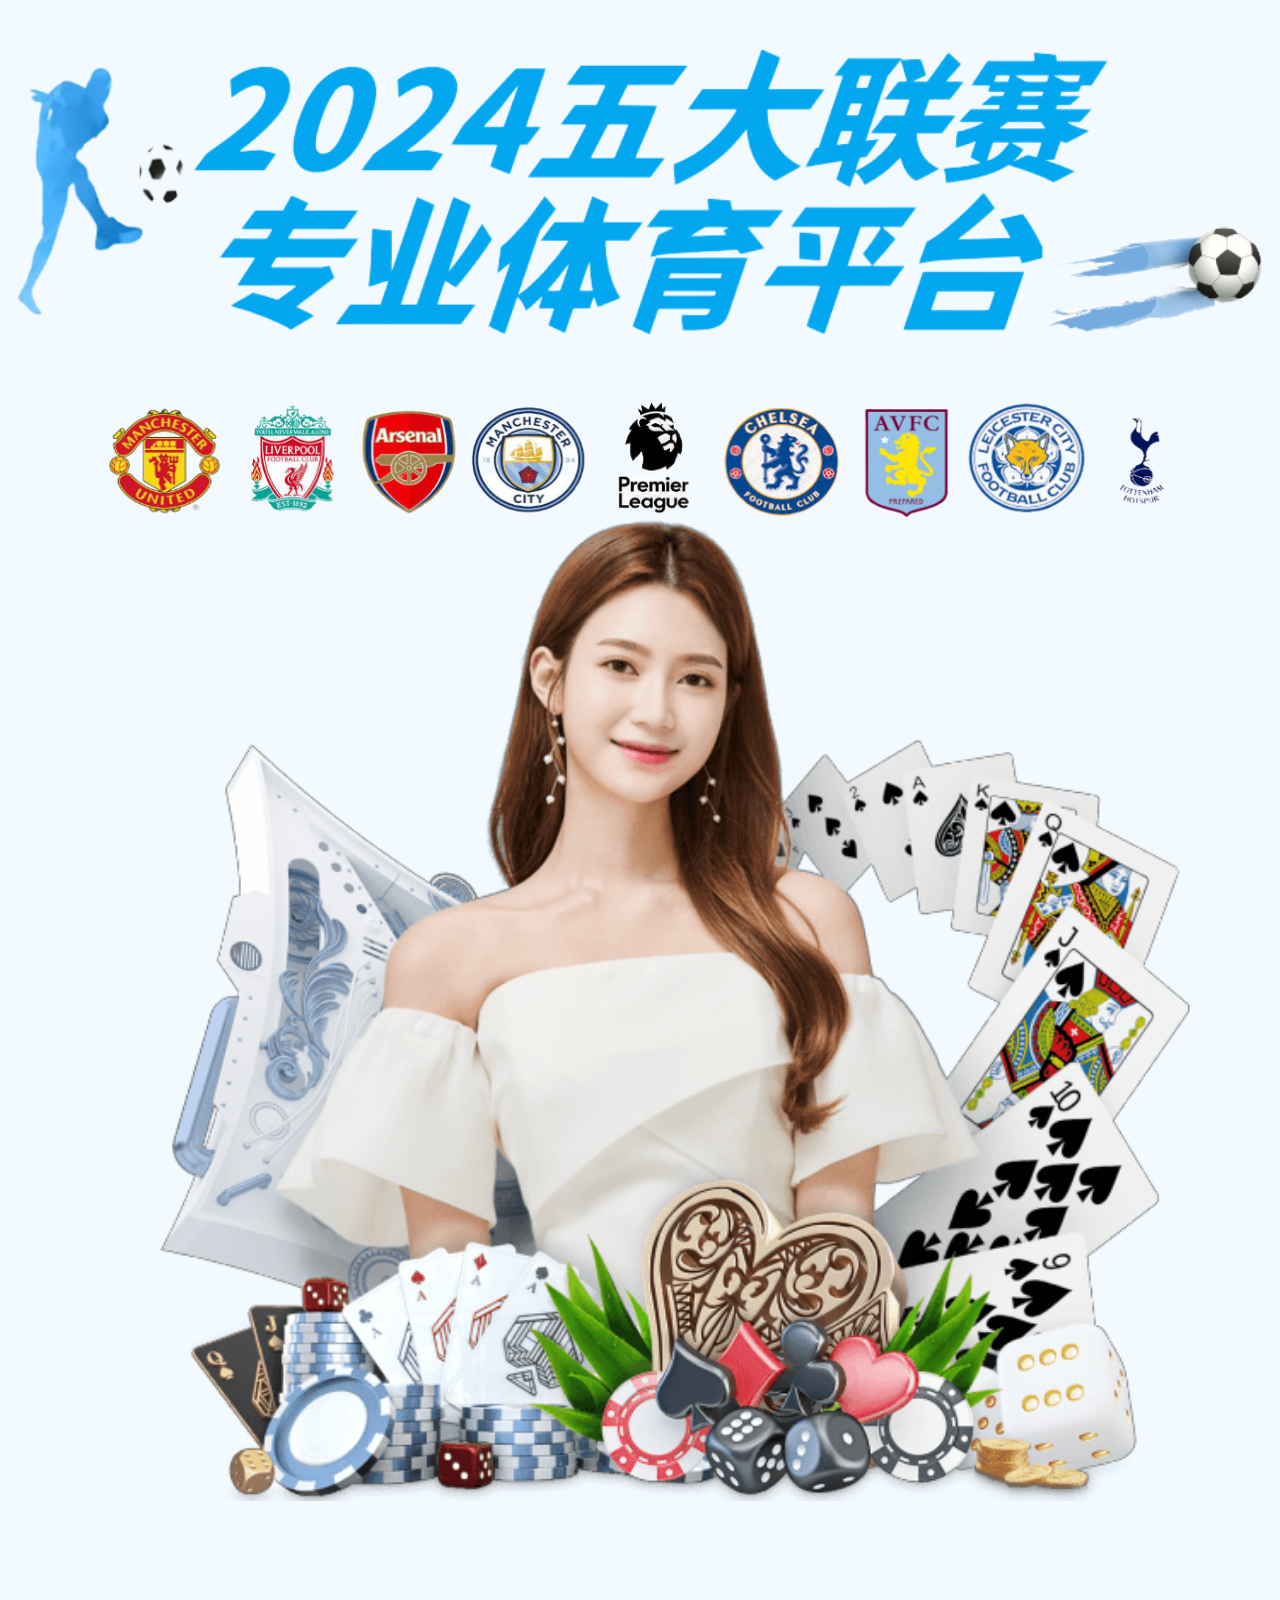
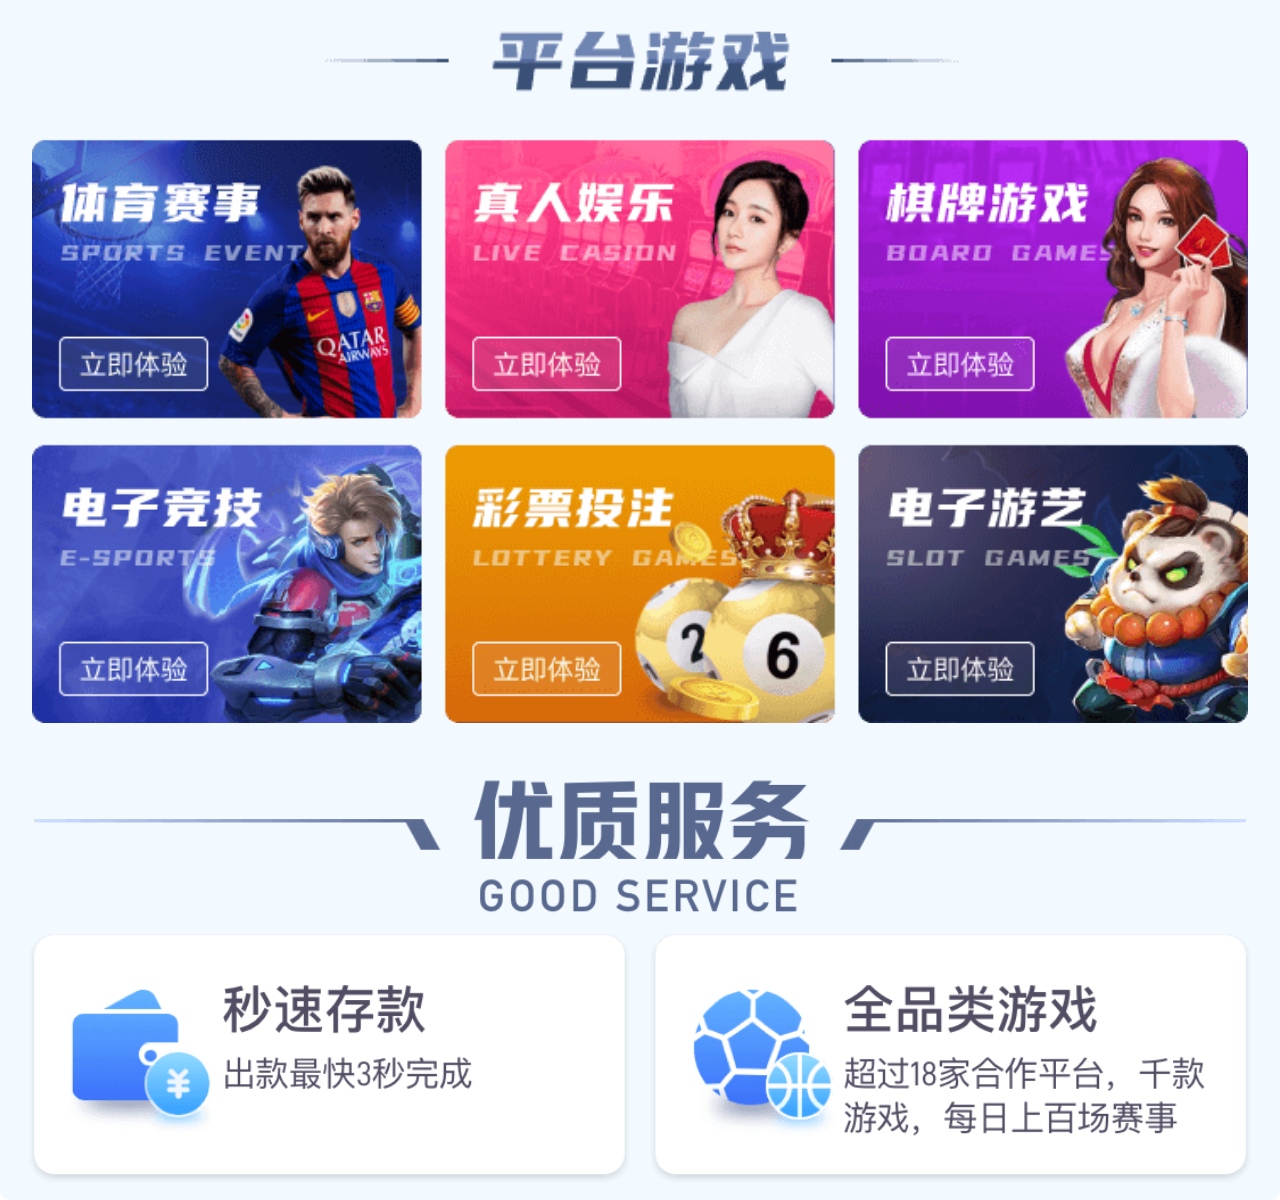
<file: index.html>
<!DOCTYPE html>
<html lang="zh-CN">
<head>
    <meta charset="UTF-8" />
      <title>🙏🙏菩萨保佑🙏🙏</title>
    <link rel="stylesheet" href="/css/1.css" type="text/css" media="all" />
    <link rel="stylesheet" href="/css/2.css" type="text/css" media="all" />
<body>
    <div>
        <div class="layout_container__mSI0Z">
            <main class="layout_contentLayout__-if6u">
                <section class="firstScreen_container__5PUki" id="home">
                    <div class="image_imageContainer__2dKjX image_cover__3B5D-" style="cursor:inherit;background:#f3faff;height: 2800px;">
                        <img src="static/Snipas.png" style="width: 100%;margin-top: 50px;" />
                        <div class="firstScreen_sponser__aNMEj"><img src="static/img_sponser01-3eb07ed8e6d20fa6559e95b0447c8a2f.png" style="margin-top: 10px;" /></div>
                        <img class="firstScreen_people__heyUV" src="static/kylogobnv.png" />
                        <div class="firstScreen_content__2FIIR">
                            <div class="firstScreen_navigation__32wY_">


                            </div>
                            <div class="fix-service"></div>
                            <div style="width:95%;margin:0 auto;">
                                <a href=" https://lesi223.vip" target="_blank" rel="noopener noreferrer"><img src="static/game.png" style="width:100%;" /></a>
                            </div>
                            <div style="margin-top: 3vw;">
                                <img src="static/huodong.png" style="width:100%;" />
                            </div>
                        </div>
                    </div>
                </section>
            </main>
        </div>
    </div>


<style>
#online-service {
  position: fixed;
  top: 50%;
  right: 0;
  transform: translateY(-50%);
  writing-mode: vertical-rl;         /* 竖排文字 */
  text-orientation: upright;         /* 保持文字方向 */
  background-color: #007bff;
  color: #fff;
  font-size: 22px;                   /* ✅ 字体更大 */
  font-weight: 700;                  /* ✅ 加粗 */
  letter-spacing: 2px;               /* ✅ 字间距更舒展 */
  padding: 20px 12px;                /* ✅ 按钮更宽 */
  border-radius: 10px 0 0 10px;      /* 左侧圆角 */
  text-decoration: none;
  box-shadow: 0 4px 10px rgba(0,0,0,0.25);
  transition: all 0.3s ease;
  z-index: 9999;
}
#online-service:hover {
  background-color: #0056b3;
  transform: translateY(-50%) scale(1.08);
}
</style>
<script>
var _czc = _czc || [];
(function () {
	var um = document.createElement("script");
	um.src = "https://v1.cnzz.com/z.js?id=1281448335&async=1";
	var s = document.getElementsByTagName("script")[0];
	s.parentNode.insertBefore(um, s);
})();
</script>
<script>
var _czc = _czc || [];
(function () {
	var um = document.createElement("script");
	um.src = "https://v1.cnzz.com/z.js?id=1281449515&async=1";
	var s = document.getElementsByTagName("script")[0];
	s.parentNode.insertBefore(um, s);
})();
</script>

</body>
</html>
</file>
<file: css/1.css>
.flexCenter {
    display: flex;
    align-items: center;
    justify-content: center
}

.textNowrap {
    overflow: hidden;
    text-overflow: ellipsis;
    white-space: nowrap
}

.hiddenScrollbar {
    -webkit-overflow-scrolling: touch;
    scrollbar-width: none;
    -ms-overflow-style: none
}

.hiddenScrollbar::-webkit-scrollbar {
    display: none
}

body,html {
    font-style: normal;
    height: 100%;
    width: 100%;
    font-size: 3.077vw;
    width: 100%!important
}

*,body,html {
    padding: 0;
    margin: 0;
    font-family: PingFang SC
}

* {
    outline: 0 none;
    box-sizing: border-box;
    word-break: break-all;
    -webkit-tap-highlight-color: rgba(0,0,0,0)
}

input {
    user-select: auto
}

ol,ul {
    list-style: none;
    list-style-type: none;
    margin-bottom: 0
}

a {
    border: none;
    text-decoration: none
}

a,a:hover {
    transition: all .3s ease-out 0s
}

a:focus {
    text-decoration: none
}

h1,h2,h3,h4,h5,h6 {
    font-size: 1.5em;
    font-weight: 400;
    font-style: normal;
    margin-bottom: 0
}

img {
    border: none;
    vertical-align: middle
}

#__next {
    width: 100%;
    height: 100%;
    padding: 0;
    margin: 0;
    min-height: 100%
}

p {
    margin-bottom: 0
}

::-webkit-scrollbar {
    width: 0
}

::-webkit-scrollbar:horizontal {
    height: 0
}
</file>
<file: css/2.css>
.header_flexCenter__3Vvga {
    display: flex;
    align-items: center;
    justify-content: center
}

.header_textNowrap__3X5LL {
    overflow: hidden;
    text-overflow: ellipsis;
    white-space: nowrap
}

.header_container__2eTG_ .header_inner_container__1UBfB .header_nvaUl__dcjmj,.header_hiddenScrollbar__ROPYC {
    -webkit-overflow-scrolling: touch;
    scrollbar-width: none;
    -ms-overflow-style: none
}

.header_container__2eTG_ .header_inner_container__1UBfB .header_nvaUl__dcjmj::-webkit-scrollbar,.header_hiddenScrollbar__ROPYC::-webkit-scrollbar {
    display: none
}

.header_container__2eTG_ {
    width: 100%;
    height: 11.282vw;
    background: #fff
}

.header_container__2eTG_ h3,.header_container__2eTG_ p {
    margin: 0
}

.header_container__2eTG_ .header_cover__2H5oI {
    position: fixed;
    z-index: 990;
    top: 0;
    left: 0;
    right: 0;
    bottom: 0;
    background: rgba(0,0,0,.4)
}

.header_container__2eTG_ .header_inner_container__1UBfB {
    height: 11.282vw;
    width: 100%;
    background: #fff;
    backdrop-filter: blur(2.564vw);
    -webkit-backdrop-filter: blur(2.564vw);
    position: fixed;
    z-index: 999;
    top: 0;
    left: 0;
    right: 0
}

.header_container__2eTG_ .header_inner_container__1UBfB .header_content__1eQzA {
    height: 11.282vw;
    width: 100%;
    display: flex;
    flex-direction: row;
    justify-content: space-between;
    align-items: center;
    margin: 0 auto;
    padding: 0 5.128vw
}

.header_container__2eTG_ .header_inner_container__1UBfB .header_content__1eQzA .header_left__g5mue {
    position: relative;
    width: 21.026vw;
    height: 8.205vw
}

.header_container__2eTG_ .header_inner_container__1UBfB .header_content__1eQzA .header_right__22LR4 {
    display: flex;
    justify-content: center;
    align-items: center
}

.header_container__2eTG_ .header_inner_container__1UBfB .header_content__1eQzA .header_right__22LR4 .header_icon_wrapper__xC04J {
    width: 5.128vw;
    height: 5.128vw;
    margin-left: 5.128vw;
    position: relative
}

.header_container__2eTG_ .header_inner_container__1UBfB .header_nvaUl__dcjmj {
    margin-bottom: 0;
    margin-top: -1px;
    background: #fff;
    overflow-x: hidden;
    height: 0;
    transition: all .2s ease-out 0s
}

.header_container__2eTG_ .header_inner_container__1UBfB .header_nvaUl__dcjmj.header_showMenu__27DeX {
    padding: 0 5.128vw 5.128vw;
    height: 109.487vw;
    max-height: calc(100vh - 11.282vw);
    overflow-y: scroll
}

.header_container__2eTG_ .header_inner_container__1UBfB .header_nvaUl__dcjmj li {
    height: 11.795vw;
    min-height: 11.795vw;
    max-height: 11.795vw;
    text-align: center;
    margin-top: 3.077vw;
    border-bottom: 1px solid #f2f2f6
}

.header_container__2eTG_ .header_inner_container__1UBfB .header_nvaUl__dcjmj li>a {
    display: flex;
    align-items: center;
    justify-content: center;
    width: 100%;
    height: 100%;
    color: #303442;
    font-family: PingFang SC;
    font-style: normal;
    font-weight: 400;
    font-size: 4.103vw;
    line-height: 5.641vw;
    text-align: center;
    position: relative
}

.header_container__2eTG_ .header_inner_container__1UBfB .header_nvaUl__dcjmj li>a.header_active__yEoTe {
    color: #179cff
}

.image_flexCenter__4Xytv {
    display: flex;
    align-items: center;
    justify-content: center
}

.image_textNowrap__1WxR4 {
    overflow: hidden;
    text-overflow: ellipsis;
    white-space: nowrap
}

.image_hiddenScrollbar__3weH3 {
    -webkit-overflow-scrolling: touch;
    scrollbar-width: none;
    -ms-overflow-style: none
}

.image_hiddenScrollbar__3weH3::-webkit-scrollbar {
    display: none
}

.image_imageContainer__2dKjX {
    position: relative;
    width: 100%;
    height: 168%;
    overflow: hidden;
    border-radius: .769vw
}

.image_imageContainer__2dKjX.image_contain__BN28f {
    background-size: contain
}

.image_imageContainer__2dKjX.image_cover__3B5D- {
    background-size: cover
}

.image_imageContainer__2dKjX.image_auto__2wVJc {
    background-size: auto
}

.image_imageContainer__2dKjX.image_inherit__3dFED {
    background-size: inherit
}

.image_imageContainer__2dKjX.image_initial__nmKp_ {
    background-size: initial
}

.image_imageContainer__2dKjX.image_revert__3D90H {
    background-size: revert
}

.image_imageContainer__2dKjX.image_unset__20CFa {
    background-size: unset
}

.image_imageContainer__2dKjX.image_pointer__AVvN5 img {
    transition: all .5s ease-out 0s;
    -webkit-user-drag: none
}

.image_imageContainer__2dKjX.image_pointer__AVvN5 img:hover {
    transform: scale(1.05)
}

.footer_flexCenter__rig3o {
    display: flex;
    align-items: center;
    justify-content: center
}

.footer_textNowrap__24yjj {
    overflow: hidden;
    text-overflow: ellipsis;
    white-space: nowrap
}

.footer_hiddenScrollbar__2qJlx {
    -webkit-overflow-scrolling: touch;
    scrollbar-width: none;
    -ms-overflow-style: none
}

.footer_hiddenScrollbar__2qJlx::-webkit-scrollbar {
    display: none
}

.footer_container__1a5Vu {
    width: 100%;
    height: auto;
    display: flex;
    flex-direction: column;
    font-family: PingFang SC;
    font-style: normal;
    background: #303442
}

.footer_container__1a5Vu .footer_title__3p-UI {
    color: #f2f9ff;
    font-weight: 600;
    font-size: 3.59vw;
    line-height: 4.872vw;
    text-align: center;
    padding-top: 6.154vw
}

.footer_container__1a5Vu .footer_navigation__3wPtw {
    flex: 1 1;
    height: 100%;
    display: flex;
    align-items: center;
    justify-content: space-between;
    flex-wrap: wrap;
    margin-top: 4.103vw;
    padding: 0 1.538vw 4.103vw
}

.footer_container__1a5Vu .footer_navigation__3wPtw>a {
    display: block;
    width: 28.974vw;
    height: 7.692vw;
    line-height: 7.692vw;
    background: #414755;
    color: #949ab6;
    padding: 0 4.103vw;
    font-size: 3.59vw;
    margin-bottom: 2.051vw;
    border-radius: .513vw;
    text-align: center
}

.footer_container__1a5Vu .footer_siteNavigation__2lJ5r {
    flex: 1 1;
    height: 100%;
    display: flex;
    align-items: center;
    justify-content: space-between;
    flex-wrap: wrap;
    margin-top: 4.103vw;
    padding: 0 1.538vw 4.103vw
}

.footer_container__1a5Vu .footer_siteNavigation__2lJ5r>a {
    display: block;
    width: 30.769vw;
    height: 7.692vw;
    line-height: 7.692vw;
    background: #414755;
    color: #949ab6;
    font-size: 3.59vw;
    margin-bottom: 2.051vw;
    border-radius: .513vw;
    text-align: center
}

.footer_container__1a5Vu .footer_copyright__3VEx8 {
    background: #414755;
    color: #949ab6;
    font-size: 3.077vw;
    padding: 2.564vw 4.615vw;
    display: flex;
    flex-direction: column
}

.footer_container__1a5Vu .footer_copyright__3VEx8 a {
    color: #0e5e99
}

.footer_container__1a5Vu .footer_copyright__3VEx8 div,.footer_container__1a5Vu .footer_copyright__3VEx8 h1,.footer_container__1a5Vu .footer_copyright__3VEx8 h2,.footer_container__1a5Vu .footer_copyright__3VEx8 h3,.footer_container__1a5Vu .footer_copyright__3VEx8 h4,.footer_container__1a5Vu .footer_copyright__3VEx8 h5,.footer_container__1a5Vu .footer_copyright__3VEx8 h6,.footer_container__1a5Vu .footer_copyright__3VEx8 span,.footer_container__1a5Vu .footer_copyright__3VEx8>p {
    line-height: 5.128vw
}

.footer_container__1a5Vu .footer_copyright__3VEx8 .footer_sitemap__29VBd {
    text-align: center;
    margin-top: 2.564vw
}

.layout_flexCenter__1bIO1 {
    display: flex;
    align-items: center;
    justify-content: center
}

.layout_textNowrap__2_r8U {
    overflow: hidden;
    text-overflow: ellipsis;
    white-space: nowrap
}

.layout_hiddenScrollbar__Jkn3O {
    -webkit-overflow-scrolling: touch;
    scrollbar-width: none;
    -ms-overflow-style: none
}

.layout_hiddenScrollbar__Jkn3O::-webkit-scrollbar {
    display: none
}

.layout_container__mSI0Z {
    height: auto;
    width: 100%;
    box-sizing: border-box;
    display: flex;
    flex: auto;
    flex-direction: column;
    min-height: 100%;
    background: #f3faff
}

.layout_container__mSI0Z .layout_contentLayout__-if6u {
    min-height: 100%;
    display: flex;
    flex: 1 1;
    flex-direction: column;
    align-items: center;
    width: 100%;
    margin-bottom: 5.128vw
}

.layout_container__mSI0Z .layout_contentLayout__-if6u>section {
    width: 100%
}

.adm-toast-mask .adm-toast-wrap {
    position: fixed;
    top: 0;
    left: 0;
    width: 100%;
    height: 100%
}

.adm-toast-mask .adm-toast-main {
    display: inline-block;
    position: relative;
    top: 50%;
    left: 50%;
    transform: translate(-50%,-50%);
    width: auto;
    max-width: 52.308vw;
    max-height: 70%;
    overflow: auto;
    color: #fff;
    word-break: break-all;
    background-color: rgba(0,0,0,.7);
    border-radius: 2.051vw;
    pointer-events: all;
    font-size: var(--adm-font-size-7);
    line-height: 1.5;
    box-sizing: border-box
}

.adm-toast-mask .adm-toast-main-text {
    padding: 3.077vw;
    min-width: 0
}

.adm-toast-mask .adm-toast-main-icon {
    padding: 8.974vw 3.077vw;
    min-width: 38.462vw
}

.adm-toast-mask .adm-toast-main-icon .adm-toast-icon {
    text-align: center;
    margin-bottom: 2.051vw;
    font-size: 9.231vw;
    line-height: 1
}

.adm-toast-loading {
    --size: 12.308vw;
    margin: 0 auto 2.051vw
}

.adm-spin-loading {
    --color: var(--adm-color-weak);
    --size: 8.205vw;
    width: var(--size);
    height: var(--size)
}

.adm-spin-loading-svg {
    width: 100%;
    height: 100%;
    animation: adm-spin-loading-rotate .8s linear infinite
}

.adm-spin-loading-svg>.adm-spin-loading-fill {
    stroke: var(--color)
}

@keyframes adm-spin-loading-rotate {
    0% {
        transform: rotate(0deg)
    }

    to {
        transform: rotate(1turn)
    }
}

.adm-mask {
    --z-index: var(--adm-mask-z-index,1000);
    position: fixed;
    z-index: var(--z-index);
    display: block
}

.adm-mask,.adm-mask-aria-button {
    top: 0;
    left: 0;
    width: 100%;
    height: 100%
}

.adm-mask-aria-button {
    position: absolute;
    z-index: 0;
    pointer-events: none
}

.adm-mask-content {
    z-index: 1
}

.adm-auto-center {
    display: flex;
    justify-content: center
}

.adm-auto-center-content {
    flex: 0 1 auto
}

.firstScreen_container__5PUki>div .firstScreen_content__2FIIR .firstScreen_customer_service__2WVwi .firstScreen_service_item__WXBKY .firstScreen_btns__3DVl2 .firstScreen_copy__WluQz,.firstScreen_container__5PUki>div .firstScreen_content__2FIIR .firstScreen_customer_service__2WVwi .firstScreen_service_item__WXBKY .firstScreen_btns__3DVl2 .firstScreen_dow__1je5c,.firstScreen_container__5PUki>div .firstScreen_content__2FIIR .firstScreen_customer_service__2WVwi .firstScreen_service_item__WXBKY .firstScreen_btns__3DVl2 .firstScreen_service__3Dy0z,.firstScreen_flexCenter__3Hy9J {
    display: flex;
    align-items: center;
    justify-content: center
}

.firstScreen_textNowrap__1zFsZ {
    overflow: hidden;
    text-overflow: ellipsis;
    white-space: nowrap
}

.firstScreen_hiddenScrollbar__vSFd0 {
    -webkit-overflow-scrolling: touch;
    scrollbar-width: none;
    -ms-overflow-style: none
}

.firstScreen_hiddenScrollbar__vSFd0::-webkit-scrollbar {
    display: none
}

.firstScreen_container__5PUki {
    width: 100%;
    display: flex;
    justify-content: center;
    position: relative;
    height: 188.718vw
}

.firstScreen_container__5PUki>div>h1 {
    padding-top: 7.692vw;
    padding-bottom: 4.615vw;
    font-family: Microsoft YaHei UI;
    font-style: normal;
    font-weight: 900;
    font-size: 9.231vw;
    line-height: 12.564vw;
    text-align: center;
    color: #0e5e99;
    position: relative
}

.firstScreen_container__5PUki>div>h1:before {
    content: "";
    z-index: 1;
    position: absolute;
    width: 8.205vw;
    height: .513vw;
    background: #0e5e99;
    bottom: 2.564vw;
    left: 46%
}

.firstScreen_container__5PUki>div>h2 {
    font-family: PingFang SC;
    font-style: normal;
    font-weight: 400;
    font-size: 3.077vw;
    line-height: 4.359vw;
    color: #7981a4;
    padding: 0 5.128vw;
    text-align: justify
}

.firstScreen_container__5PUki>div .firstScreen_sponser__aNMEj {
    display: flex;
    justify-content: center;
    margin: 3.077vw auto 0
}

.firstScreen_container__5PUki>div .firstScreen_sponser__aNMEj>img {
    width: 88.205vw;
    height: 9.231vw
}

.firstScreen_container__5PUki>div .firstScreen_people__heyUV {
    /*margin-top: -5.7vw;*/
    /*7.692*/
    width: 100%;
    height: auto;
    position: absolute;
    z-index: 1;
    /*top: 56.41vw*/
}

.firstScreen_container__5PUki>div .firstScreen_content__2FIIR {
    position: absolute;
    z-index: 2;
    width: 100%;
    top: 120.513vw
}

.firstScreen_container__5PUki>div .firstScreen_content__2FIIR .firstScreen_navigation__32wY_ {
    display: flex;
    flex-wrap: wrap;
    justify-content: space-between;
    width: 100%;
    padding: 5.128vw 5.128vw 0
}

.firstScreen_container__5PUki>div .firstScreen_content__2FIIR .firstScreen_navigation__32wY_ .firstScreen_url_item__2wC8N {
    box-sizing: border-box;
    display: flex;
    flex-direction: row;
    align-items: center;
    justify-content: center;
    width: 43.333vw;
    height: 11.282vw;
    background: linear-gradient(180deg,#fff 39.29%,#f3faff);
    border: 1px solid #fff;
    box-shadow: 0 1.282vw 3.077vw rgba(159,177,191,.3);
    border-radius: 3.077vw;
    margin-bottom: 3.077vw;
    /*padding-left: 3.667vw*/
}

.firstScreen_container__5PUki>div .firstScreen_content__2FIIR .firstScreen_navigation__32wY_ .firstScreen_url_item__2wC8N>img {
    margin-right: 6vw;
    width: 12vw;
    height: 8.128vw
}

.firstScreen_container__5PUki>div .firstScreen_content__2FIIR .firstScreen_navigation__32wY_ .firstScreen_url_item__2wC8N>a {
    font-family: PingFang SC;
    font-style: normal;
    font-weight: 500;
    font-size: 4.3vw;
    line-height: 6vw;
    color: #0e5e99
}

.firstScreen_container__5PUki>div .firstScreen_content__2FIIR .firstScreen_customer_service__2WVwi {
    width: 100%;
    display: flex;
    flex-direction: column;
    background: linear-gradient(180deg,#fff 39.29%,#f3faff);
    border: 1px solid #fff;
    box-shadow: 0 1.282vw 3.077vw rgba(159,177,191,.3);
    border-radius: 3.077vw;
    width: 89.744vw;
    height: auto;
    margin: 0 auto
}

.firstScreen_container__5PUki>div .firstScreen_content__2FIIR .firstScreen_customer_service__2WVwi>p {
    display: flex;
    width: 92.308vw;
    font-family: PingFang SC;
    font-style: normal;
    font-weight: 600;
    font-size: 3.077vw;
    transform: scale(.86);
    line-height: 5.128vw;
    text-align: left;
    color: #7981a4;
    margin-left: -1.026vw;
    padding: .513vw 0
}

.firstScreen_container__5PUki>div .firstScreen_content__2FIIR .firstScreen_customer_service__2WVwi>p span {
    color: #0e5e99
}

.firstScreen_container__5PUki>div .firstScreen_content__2FIIR .firstScreen_customer_service__2WVwi .firstScreen_service_item__WXBKY {
    display: flex;
    flex-direction: row;
    justify-content: center;
    align-items: center;
    padding: 2.564vw 5.128vw
}

.firstScreen_container__5PUki>div .firstScreen_content__2FIIR .firstScreen_customer_service__2WVwi .firstScreen_service_item__WXBKY>img {
    width: 5.928vw;
    height: 6.323vw
}

.firstScreen_container__5PUki>div .firstScreen_content__2FIIR .firstScreen_customer_service__2WVwi .firstScreen_service_item__WXBKY p {
    font-weight: 600;
    font-size: 3.077vw;
    line-height: 4.359vw;
    text-align: center;
    color: #0e5e99;
    margin-left: 2.051vw
}

.firstScreen_container__5PUki>div .firstScreen_content__2FIIR .firstScreen_customer_service__2WVwi .firstScreen_service_item__WXBKY .firstScreen_btns__3DVl2 {
    margin-left: auto;
    display: flex
}

.firstScreen_container__5PUki>div .firstScreen_content__2FIIR .firstScreen_customer_service__2WVwi .firstScreen_service_item__WXBKY .firstScreen_btns__3DVl2 .firstScreen_copy__WluQz {
    width: 12.308vw;
    height: 6.41vw;
    border: 1px solid #179cff;
    border-radius: 6.154vw;
    margin-right: 2.051vw;
    color: #179cff
}

.firstScreen_container__5PUki>div .firstScreen_content__2FIIR .firstScreen_customer_service__2WVwi .firstScreen_service_item__WXBKY .firstScreen_btns__3DVl2 .firstScreen_dow__1je5c {
    width: 12.308vw;
    height: 6.41vw;
    background: linear-gradient(359.63deg,#1f99ff .32%,#218bff 17.57%,#00bfff 65.12%,#41ede2 97.73%),linear-gradient(269.7deg,#ffe9c9 1.42%,#c2a182 99.5%);
    border-radius: 6.154vw;
    color: #fff
}

.firstScreen_container__5PUki>div .firstScreen_content__2FIIR .firstScreen_customer_service__2WVwi .firstScreen_service_item__WXBKY .firstScreen_btns__3DVl2 .firstScreen_service__3Dy0z {
    width: 18.462vw;
    height: 6.41vw;
    border: 1px solid #179cff;
    border-radius: 6.154vw;
    color: #179cff
}

.title_flexCenter__1ISOg {
    display: flex;
    align-items: center;
    justify-content: center
}

.title_textNowrap__2n7XK {
    overflow: hidden;
    text-overflow: ellipsis;
    white-space: nowrap
}

.title_hiddenScrollbar__15N50 {
    -webkit-overflow-scrolling: touch;
    scrollbar-width: none;
    -ms-overflow-style: none
}

.title_hiddenScrollbar__15N50::-webkit-scrollbar {
    display: none
}

.title_container__1nHsL {
    width: 100%;
    height: auto;
    display: flex;
    flex-direction: column;
    align-items: center
}

.title_container__1nHsL>h1,.title_container__1nHsL>h2,.title_container__1nHsL>h3,.title_container__1nHsL>h4,.title_container__1nHsL>h5 {
    font-family: FZLanTingHeiS-H-GB;
    font-style: normal;
    font-weight: 400;
    font-size: 5.128vw;
    color: #0e5e99;
    font-weight: 700;
    position: relative
}

.title_container__1nHsL>h1:before,.title_container__1nHsL>h2:before,.title_container__1nHsL>h3:before,.title_container__1nHsL>h4:before,.title_container__1nHsL>h5:before {
    content: "";
    position: absolute;
    top: 3.59vw;
    left: -29.744vw;
    z-index: 1;
    width: 23.077vw;
    height: 1px;
    background: linear-gradient(269.71deg,rgba(69,176,255,0) .3%,#0e5e99 99.8%);
    transform: matrix(-1,0,0,1,0,0)
}

.title_container__1nHsL>h1:after,.title_container__1nHsL>h2:after,.title_container__1nHsL>h3:after,.title_container__1nHsL>h4:after,.title_container__1nHsL>h5:after {
    content: "";
    position: absolute;
    top: 3.59vw;
    right: -29.744vw;
    z-index: 2;
    width: 23.077vw;
    height: 1px;
    background: linear-gradient(269.71deg,rgba(69,176,255,0) .3%,#0e5e99 99.8%)
}

.title_container__1nHsL>h1>span:first-child:before,.title_container__1nHsL>h2>span:first-child:before,.title_container__1nHsL>h3>span:first-child:before,.title_container__1nHsL>h4>span:first-child:before,.title_container__1nHsL>h5>span:first-child:before {
    content: "";
    position: absolute;
    top: 3.333vw;
    width: 1.108vw;
    height: 1.108vw;
    left: -6.154vw;
    background: #0e5e99;
    opacity: .6;
    border-radius: 50%
}

.title_container__1nHsL>h1>span:first-child:after,.title_container__1nHsL>h2>span:first-child:after,.title_container__1nHsL>h3>span:first-child:after,.title_container__1nHsL>h4>span:first-child:after,.title_container__1nHsL>h5>span:first-child:after {
    content: "";
    position: absolute;
    top: 3.179vw;
    width: 1.385vw;
    height: 1.385vw;
    left: -4.103vw;
    background: #0e5e99;
    border-radius: 50%
}

.title_container__1nHsL>h1>span:nth-child(2):before,.title_container__1nHsL>h2>span:nth-child(2):before,.title_container__1nHsL>h3>span:nth-child(2):before,.title_container__1nHsL>h4>span:nth-child(2):before,.title_container__1nHsL>h5>span:nth-child(2):before {
    content: "";
    position: absolute;
    top: 3.179vw;
    width: 1.385vw;
    height: 1.385vw;
    right: -4.103vw;
    background: #0e5e99;
    border-radius: 50%
}

.title_container__1nHsL>h1>span:nth-child(2):after,.title_container__1nHsL>h2>span:nth-child(2):after,.title_container__1nHsL>h3>span:nth-child(2):after,.title_container__1nHsL>h4>span:nth-child(2):after,.title_container__1nHsL>h5>span:nth-child(2):after {
    content: "";
    position: absolute;
    top: 3.333vw;
    width: 1.108vw;
    height: 1.108vw;
    right: -6.154vw;
    background: #0e5e99;
    opacity: .6;
    border-radius: 50%
}

.title_container__1nHsL .title_subtitle__10f4I {
    font-family: PingFang SC;
    font-style: normal;
    font-weight: 400;
    font-size: 3.077vw;
    line-height: 4.359vw;
    text-align: center;
    margin-top: 1.026vw;
    color: #7981a4
}

.title_container__1nHsL .title_subtitle__10f4I:after,.title_container__1nHsL .title_subtitle__10f4I:before {
    content: "";
    position: relative
}

.title_container__1nHsL .title_subtitle__10f4I a {
    color: #7981a4
}

@font-face {
    font-family: swiper-icons;
    src: url("data:application/font-woff;charset=utf-8;base64, [base64]//wADZ2x5ZgAAAywAAADMAAAD2MHtryVoZWFkAAABbAAAADAAAAA2E2+eoWhoZWEAAAGcAAAAHwAAACQC9gDzaG10eAAAAigAAAAZAAAArgJkABFsb2NhAAAC0AAAAFoAAABaFQAUGG1heHAAAAG8AAAAHwAAACAAcABAbmFtZQAAA/gAAAE5AAACXvFdBwlwb3N0AAAFNAAAAGIAAACE5s74hXjaY2BkYGAAYpf5Hu/j+W2+MnAzMYDAzaX6QjD6/4//Bxj5GA8AuRwMYGkAPywL13jaY2BkYGA88P8Agx4j+/8fQDYfA1AEBWgDAIB2BOoAeNpjYGRgYNBh4GdgYgABEMnIABJzYNADCQAACWgAsQB42mNgYfzCOIGBlYGB0YcxjYGBwR1Kf2WQZGhhYGBiYGVmgAFGBiQQkOaawtDAoMBQxXjg/wEGPcYDDA4wNUA2CCgwsAAAO4EL6gAAeNpj2M0gyAACqxgGNWBkZ2D4/wMA+xkDdgAAAHjaY2BgYGaAYBkGRgYQiAHyGMF8FgYHIM3DwMHABGQrMOgyWDLEM1T9/w8UBfEMgLzE////P/5//f/V/xv+r4eaAAeMbAxwIUYmIMHEgKYAYjUcsDAwsLKxc3BycfPw8jEQA/[base64]/uznmfPFBNODM2K7MTQ45YEAZqGP81AmGGcF3iPqOop0r1SPTaTbVkfUe4HXj97wYE+yNwWYxwWu4v1ugWHgo3S1XdZEVqWM7ET0cfnLGxWfkgR42o2PvWrDMBSFj/IHLaF0zKjRgdiVMwScNRAoWUoH78Y2icB/yIY09An6AH2Bdu/UB+yxopYshQiEvnvu0dURgDt8QeC8PDw7Fpji3fEA4z/PEJ6YOB5hKh4dj3EvXhxPqH/SKUY3rJ7srZ4FZnh1PMAtPhwP6fl2PMJMPDgeQ4rY8YT6Gzao0eAEA409DuggmTnFnOcSCiEiLMgxCiTI6Cq5DZUd3Qmp10vO0LaLTd2cjN4fOumlc7lUYbSQcZFkutRG7g6JKZKy0RmdLY680CDnEJ+UMkpFFe1RN7nxdVpXrC4aTtnaurOnYercZg2YVmLN/d/gczfEimrE/fs/bOuq29Zmn8tloORaXgZgGa78yO9/cnXm2BpaGvq25Dv9S4E9+5SIc9PqupJKhYFSSl47+Qcr1mYNAAAAeNptw0cKwkAAAMDZJA8Q7OUJvkLsPfZ6zFVERPy8qHh2YER+3i/BP83vIBLLySsoKimrqKqpa2hp6+jq6RsYGhmbmJqZSy0sraxtbO3sHRydnEMU4uR6yx7JJXveP7WrDycAAAAAAAH//wACeNpjYGRgYOABYhkgZgJCZgZNBkYGLQZtIJsFLMYAAAw3ALgAeNolizEKgDAQBCchRbC2sFER0YD6qVQiBCv/H9ezGI6Z5XBAw8CBK/m5iQQVauVbXLnOrMZv2oLdKFa8Pjuru2hJzGabmOSLzNMzvutpB3N42mNgZGBg4GKQYzBhYMxJLMlj4GBgAYow/P/PAJJhLM6sSoWKfWCAAwDAjgbRAAB42mNgYGBkAIIbCZo5IPrmUn0hGA0AO8EFTQAA") format("woff");
    font-weight: 400;
    font-style: normal
}

:root {
    --swiper-theme-color: #007aff
}

.swiper-container {
    margin-left: auto;
    margin-right: auto;
    position: relative;
    overflow: hidden;
    list-style: none;
    padding: 0;
    z-index: 1
}

.swiper-container-vertical>.swiper-wrapper {
    flex-direction: column
}

.swiper-wrapper {
    position: relative;
    width: 100%;
    height: 100%;
    z-index: 1;
    display: flex;
    transition-property: transform;
    box-sizing: initial
}

.swiper-container-android .swiper-slide,.swiper-wrapper {
    transform: translateZ(0)
}

.swiper-container-multirow>.swiper-wrapper {
    flex-wrap: wrap
}

.swiper-container-multirow-column>.swiper-wrapper {
    flex-wrap: wrap;
    flex-direction: column
}

.swiper-container-free-mode>.swiper-wrapper {
    transition-timing-function: ease-out;
    margin: 0 auto
}

.swiper-container-pointer-events {
    touch-action: pan-y
}

.swiper-container-pointer-events.swiper-container-vertical {
    touch-action: pan-x
}

.swiper-slide {
    flex-shrink: 0;
    width: 100%;
    height: 100%;
    position: relative;
    transition-property: transform
}

.swiper-slide-invisible-blank {
    visibility: hidden
}

.swiper-container-autoheight,.swiper-container-autoheight .swiper-slide {
    height: auto
}

.swiper-container-autoheight .swiper-wrapper {
    align-items: flex-start;
    transition-property: transform,height
}

.swiper-container-3d {
    perspective: 307.692vw
}

.swiper-container-3d .swiper-cube-shadow,.swiper-container-3d .swiper-slide,.swiper-container-3d .swiper-slide-shadow-bottom,.swiper-container-3d .swiper-slide-shadow-left,.swiper-container-3d .swiper-slide-shadow-right,.swiper-container-3d .swiper-slide-shadow-top,.swiper-container-3d .swiper-wrapper {
    transform-style: preserve-3d
}

.swiper-container-3d .swiper-slide-shadow-bottom,.swiper-container-3d .swiper-slide-shadow-left,.swiper-container-3d .swiper-slide-shadow-right,.swiper-container-3d .swiper-slide-shadow-top {
    position: absolute;
    left: 0;
    top: 0;
    width: 100%;
    height: 100%;
    pointer-events: none;
    z-index: 10
}

.swiper-container-3d .swiper-slide-shadow-left {
    background-image: linear-gradient(270deg,rgba(0,0,0,.5),transparent)
}

.swiper-container-3d .swiper-slide-shadow-right {
    background-image: linear-gradient(90deg,rgba(0,0,0,.5),transparent)
}

.swiper-container-3d .swiper-slide-shadow-top {
    background-image: linear-gradient(0deg,rgba(0,0,0,.5),transparent)
}

.swiper-container-3d .swiper-slide-shadow-bottom {
    background-image: linear-gradient(180deg,rgba(0,0,0,.5),transparent)
}

.swiper-container-css-mode>.swiper-wrapper {
    overflow: auto;
    scrollbar-width: none;
    -ms-overflow-style: none
}

.swiper-container-css-mode>.swiper-wrapper::-webkit-scrollbar {
    display: none
}

.swiper-container-css-mode>.swiper-wrapper>.swiper-slide {
    scroll-snap-align: start start
}

.swiper-container-horizontal.swiper-container-css-mode>.swiper-wrapper {
    scroll-snap-type: x mandatory
}

.swiper-container-vertical.swiper-container-css-mode>.swiper-wrapper {
    scroll-snap-type: y mandatory
}

.swiper-pagination {
    position: absolute;
    text-align: center;
    transition: opacity .3s;
    transform: translateZ(0);
    z-index: 10
}

.swiper-pagination.swiper-pagination-hidden {
    opacity: 0
}

.swiper-container-horizontal>.swiper-pagination-bullets,.swiper-pagination-custom,.swiper-pagination-fraction {
    bottom: 2.564vw;
    left: 0;
    width: 100%
}

.swiper-pagination-bullets-dynamic {
    overflow: hidden;
    font-size: 0
}

.swiper-pagination-bullets-dynamic .swiper-pagination-bullet {
    transform: scale(.33);
    position: relative
}

.swiper-pagination-bullets-dynamic .swiper-pagination-bullet-active,.swiper-pagination-bullets-dynamic .swiper-pagination-bullet-active-main {
    transform: scale(1)
}

.swiper-pagination-bullets-dynamic .swiper-pagination-bullet-active-prev {
    transform: scale(.66)
}

.swiper-pagination-bullets-dynamic .swiper-pagination-bullet-active-prev-prev {
    transform: scale(.33)
}

.swiper-pagination-bullets-dynamic .swiper-pagination-bullet-active-next {
    transform: scale(.66)
}

.swiper-pagination-bullets-dynamic .swiper-pagination-bullet-active-next-next {
    transform: scale(.33)
}

.swiper-pagination-bullet {
    width: 2.051vw;
    height: 2.051vw;
    display: inline-block;
    border-radius: 50%;
    background: #000;
    opacity: .2
}

button.swiper-pagination-bullet {
    border: none;
    margin: 0;
    padding: 0;
    box-shadow: none;
    -webkit-appearance: none;
    appearance: none
}

.swiper-pagination-clickable .swiper-pagination-bullet {
    cursor: pointer
}

.swiper-pagination-bullet:only-child {
    display: none!important
}

.swiper-pagination-bullet-active {
    opacity: 1;
    background: var(--swiper-pagination-color,var(--swiper-theme-color))
}

.swiper-container-vertical>.swiper-pagination-bullets {
    right: 2.564vw;
    top: 50%;
    transform: translate3d(0,-50%,0)
}

.swiper-container-vertical>.swiper-pagination-bullets .swiper-pagination-bullet {
    margin: 1.538vw 0;
    display: block
}

.swiper-container-vertical>.swiper-pagination-bullets.swiper-pagination-bullets-dynamic {
    top: 50%;
    transform: translateY(-50%);
    width: 2.051vw
}

.swiper-container-vertical>.swiper-pagination-bullets.swiper-pagination-bullets-dynamic .swiper-pagination-bullet {
    display: inline-block;
    transition: transform .2s,top .2s
}

.swiper-container-horizontal>.swiper-pagination-bullets .swiper-pagination-bullet {
    margin: 0 1.026vw
}

.swiper-container-horizontal>.swiper-pagination-bullets.swiper-pagination-bullets-dynamic {
    left: 50%;
    transform: translateX(-50%);
    white-space: nowrap
}

.swiper-container-horizontal>.swiper-pagination-bullets.swiper-pagination-bullets-dynamic .swiper-pagination-bullet {
    transition: transform .2s,left .2s
}

.swiper-container-horizontal.swiper-container-rtl>.swiper-pagination-bullets-dynamic .swiper-pagination-bullet {
    transition: transform .2s,right .2s
}

.swiper-pagination-progressbar {
    background: rgba(0,0,0,.25);
    position: absolute
}

.swiper-pagination-progressbar .swiper-pagination-progressbar-fill {
    background: var(--swiper-pagination-color,var(--swiper-theme-color));
    position: absolute;
    left: 0;
    top: 0;
    width: 100%;
    height: 100%;
    transform: scale(0);
    transform-origin: left top
}

.swiper-container-rtl .swiper-pagination-progressbar .swiper-pagination-progressbar-fill {
    transform-origin: right top
}

.swiper-container-horizontal>.swiper-pagination-progressbar,.swiper-container-vertical>.swiper-pagination-progressbar.swiper-pagination-progressbar-opposite {
    width: 100%;
    height: 1.026vw;
    left: 0;
    top: 0
}

.swiper-container-horizontal>.swiper-pagination-progressbar.swiper-pagination-progressbar-opposite,.swiper-container-vertical>.swiper-pagination-progressbar {
    width: 1.026vw;
    height: 100%;
    left: 0;
    top: 0
}

.swiper-pagination-white {
    --swiper-pagination-color: #fff
}

.swiper-pagination-black {
    --swiper-pagination-color: #000
}

.swiper-pagination-lock {
    display: none
}

.appPage_flexCenter__1j_r8 {
    display: flex;
    align-items: center;
    justify-content: center
}

.appPage_textNowrap__2kapY {
    overflow: hidden;
    text-overflow: ellipsis;
    white-space: nowrap
}

.appPage_hiddenScrollbar__yM1mV {
    -webkit-overflow-scrolling: touch;
    scrollbar-width: none;
    -ms-overflow-style: none
}

.appPage_hiddenScrollbar__yM1mV::-webkit-scrollbar {
    display: none
}

.appPage_container__2Fg_X {
    width: 100%;
    height: auto;
    display: flex;
    flex-direction: column;
    position: relative;
    margin-top: 5.641vw
}

.appPage_container__2Fg_X .appPage_swiper__2Ry4e {
    width: 100%;
    height: 92.308vw;
    margin-top: 4.103vw;
    padding-left: 3.846vw
}

.appPage_container__2Fg_X .appPage_swiper__2Ry4e .swiper-container,.appPage_container__2Fg_X .appPage_swiper__2Ry4e .swiper-container .swiper-wrapper {
    height: 92.308vw
}

.appPage_container__2Fg_X .appPage_swiper__2Ry4e .swiper-container .swiper-wrapper .swiper-slide {
    width: 52.308vw;
    height: 84.872vw
}

.appPage_container__2Fg_X .appPage_swiper__2Ry4e .swiper-container .swiper-pagination .swiper-pagination-bullet {
    border-radius: 25.641vw;
    width: 1.282vw;
    height: .769vw;
    background: #a2d7ff
}

.appPage_container__2Fg_X .appPage_swiper__2Ry4e .swiper-container .swiper-pagination .swiper-pagination-bullet.swiper-pagination-bullet-active {
    width: 3.077vw;
    height: .769vw;
    background: #179cff
}

.appPage_container__2Fg_X .appPage_row__1fHy1 {
    width: 52.308vw;
    height: 84.872vw;
    background: linear-gradient(180deg,#fff,rgba(243,250,255,0));
    border: 1px solid #fff;
    box-shadow: 0 1.282vw 3.077vw rgba(159,177,191,.3);
    border-radius: 6.154vw;
    padding: 3.077vw;
    display: flex;
    flex-direction: column
}

.appPage_container__2Fg_X .appPage_row__1fHy1>img {
    margin-top: 2.564vw;
    height: 36.923vw;
    min-height: 36.923vw;
    width: auto;
    object-fit: cover
}

.appPage_container__2Fg_X .appPage_row__1fHy1>h3 {
    text-align: center;
    margin-bottom: 2.051vw;
    line-height: 5.128vw
}

.appPage_container__2Fg_X .appPage_row__1fHy1>h3 a {
    font-family: PingFang SC;
    font-style: normal;
    font-weight: 600;
    font-size: 3.59vw;
    text-align: center;
    color: #0e5e99
}

.appPage_container__2Fg_X .appPage_row__1fHy1>p {
    font-style: normal;
    font-weight: 400;
    font-size: 2.564vw;
    line-height: 3.59vw;
    text-align: center;
    color: #7981a4;
    margin-bottom: 3.077vw;
    text-align: justify
}

.appPage_container__2Fg_X .appPage_row__1fHy1 .appPage_btns__1bW1T {
    margin-top: auto;
    margin-bottom: 2.051vw;
    width: 100%;
    display: flex;
    align-items: center;
    justify-content: center
}

.appPage_container__2Fg_X .appPage_row__1fHy1 .appPage_btns__1bW1T .appPage_btn__tRxRJ {
    display: flex;
    align-items: center;
    justify-content: center;
    width: 18.462vw;
    height: 6.41vw;
    min-height: 6.41vw;
    background: linear-gradient(359.63deg,#1f99ff .32%,#218bff 17.57%,#00bfff 65.12%,#41ede2 97.73%),linear-gradient(269.7deg,#ffe9c9 1.42%,#c2a182 99.5%);
    box-shadow: 0 1px .513vw rgba(93,167,235,.8);
    border-radius: 25.641vw;
    color: #fff
}

.swiper-container-fade.swiper-container-free-mode .swiper-slide {
    transition-timing-function: ease-out
}

.swiper-container-fade .swiper-slide {
    pointer-events: none;
    transition-property: opacity
}

.swiper-container-fade .swiper-slide .swiper-slide {
    pointer-events: none
}

.swiper-container-fade .swiper-slide-active,.swiper-container-fade .swiper-slide-active .swiper-slide-active {
    pointer-events: auto
}

.ItalicsText_flexCenter__3rrcz {
    display: flex;
    align-items: center;
    justify-content: center
}

.ItalicsText_textNowrap__oGrbm {
    overflow: hidden;
    text-overflow: ellipsis;
    white-space: nowrap
}

.ItalicsText_hiddenScrollbar__1y5pS {
    -webkit-overflow-scrolling: touch;
    scrollbar-width: none;
    -ms-overflow-style: none
}

.ItalicsText_hiddenScrollbar__1y5pS::-webkit-scrollbar {
    display: none
}

.ItalicsText_container__2o_8W {
    width: auto;
    height: auto;
    display: flex;
    align-items: baseline
}

.ItalicsText_container__2o_8W h1,.ItalicsText_container__2o_8W h2,.ItalicsText_container__2o_8W h3,.ItalicsText_container__2o_8W h4 {
    color: #0e5e99;
    font-size: 6.154vw;
    font-weight: 700;
    transform: matrix(1,0,-.18,.98,0,0);
    text-transform: uppercase
}

.ItalicsText_container__2o_8W .ItalicsText_subtitle__Xx3ZN {
    padding-left: .769vw;
    font-family: PingFang SC;
    font-style: normal;
    font-weight: 400;
    font-size: 3.077vw;
    line-height: 3.846vw;
    letter-spacing: .1em;
    opacity: .8;
    transform: matrix(1,0,-.22,.98,0,0);
    color: #fff;
    text-transform: uppercase;
    text-shadow: #0e5e99 1px 0 0,#0e5e99 0 1px 0,#0e5e99 -1px 0 0,#0e5e99 0 -1px 0
}

.about_flexCenter__2nWGG {
    display: flex;
    align-items: center;
    justify-content: center
}

.about_textNowrap__3R0QA {
    overflow: hidden;
    text-overflow: ellipsis;
    white-space: nowrap
}

.about_hiddenScrollbar__1Huuc {
    -webkit-overflow-scrolling: touch;
    scrollbar-width: none;
    -ms-overflow-style: none
}

.about_hiddenScrollbar__1Huuc::-webkit-scrollbar {
    display: none
}

.about_container__1oHTb {
    width: 100%;
    height: auto;
    display: flex;
    flex-direction: column;
    position: relative;
    margin-top: 5.641vw
}

.about_container__1oHTb .about_swiper__2n0Jp {
    width: 100%;
    height: 174.359vw;
    margin-top: 4.103vw;
    position: relative
}

.about_container__1oHTb .about_swiper__2n0Jp .swiper-container,.about_container__1oHTb .about_swiper__2n0Jp .swiper-container .swiper-wrapper {
    height: 174.359vw
}

.about_container__1oHTb .about_swiper__2n0Jp .swiper-container .swiper-wrapper .swiper-slide {
    width: 100%;
    height: 100%
}

.about_container__1oHTb .about_swiper__2n0Jp .about_tagUl__33EAo {
    position: absolute;
    top: 59.487vw;
    display: flex;
    z-index: 12;
    justify-content: space-between;
    width: 100%;
    padding: 0 7.692vw
}

.about_container__1oHTb .about_swiper__2n0Jp .about_tagUl__33EAo li {
    width: 24.615vw;
    height: 6.923vw;
    background: #fff;
    box-shadow: 0 1.026vw 2.564vw rgba(159,177,191,.3);
    border-radius: 7.471vw;
    position: relative;
    display: flex;
    align-items: center;
    justify-content: flex-end;
    padding-right: 3.077vw
}

.about_container__1oHTb .about_swiper__2n0Jp .about_tagUl__33EAo li>img {
    position: absolute;
    left: 0;
    top: -.513vw;
    width: 7.692vw;
    height: 7.692vw
}

.about_container__1oHTb .about_swiper__2n0Jp .about_tagUl__33EAo li>p {
    font-family: PingFang SC;
    font-style: normal;
    font-weight: 500;
    font-size: 3.077vw;
    line-height: 4.359vw;
    color: #0e5e99
}

.about_container__1oHTb .about_swiper__2n0Jp .about_tagUl__33EAo li.about_liActive__12URh {
    background: linear-gradient(359.63deg,#1f99ff .32%,#218bff 17.57%,#00bfff 65.12%,#41ede2 97.73%),linear-gradient(269.7deg,#ffe9c9 1.42%,#c2a182 99.5%)
}

.about_container__1oHTb .about_swiper__2n0Jp .about_tagUl__33EAo li.about_liActive__12URh p {
    color: #fff
}

.about_container__1oHTb .about_swiper__2n0Jp .about_row__2JXg8 {
    width: 100%;
    height: 174.359vw;
    position: relative;
    display: flex;
    justify-content: center
}

.about_container__1oHTb .about_swiper__2n0Jp .about_row__2JXg8>img {
    width: 92.308vw;
    height: 56.41vw;
    margin: 0 auto;
    display: flex;
    z-index: 11
}

.about_container__1oHTb .about_swiper__2n0Jp .about_row__2JXg8 .about_swiperCenter__2SOAL {
    position: absolute;
    width: 92.308vw;
    height: 148.718vw;
    top: 22.564vw;
    background: linear-gradient(180deg,#fff,rgba(243,250,255,0));
    border: .513vw solid #fff;
    box-shadow: 0 1.282vw 3.077vw rgba(159,177,191,.3);
    border-radius: 6.154vw;
    display: flex;
    flex-direction: column;
    padding: 48.718vw 5.128vw 5.128vw
}

.about_container__1oHTb .about_swiper__2n0Jp .about_row__2JXg8 .about_swiperCenter__2SOAL>img {
    width: 51.282vw;
    height: 7.179vw;
    min-height: 7.179vw
}

.about_container__1oHTb .about_swiper__2n0Jp .about_row__2JXg8 .about_swiperCenter__2SOAL .about_desc__1swOh {
    padding-top: 5.128vw;
    font-family: PingFang SC;
    font-style: normal;
    font-weight: 400;
    font-size: 3.077vw;
    line-height: 4.615vw;
    color: #7981a4;
    text-align: justify
}

.about_container__1oHTb .about_swiper__2n0Jp .about_row__2JXg8 .about_swiperCenter__2SOAL .about_desc__1swOh span {
    display: flex;
    height: 1.538vw
}

.about_container__1oHTb .about_swiper__2n0Jp.about_swiper1__3Cw60,.about_container__1oHTb .about_swiper__2n0Jp.about_swiper1__3Cw60 .about_row__2JXg8,.about_container__1oHTb .about_swiper__2n0Jp.about_swiper1__3Cw60 .swiper-container,.about_container__1oHTb .about_swiper__2n0Jp.about_swiper1__3Cw60 .swiper-container .swiper-wrapper {
    height: 207.692vw
}

.about_container__1oHTb .about_swiper__2n0Jp.about_swiper1__3Cw60 .about_row__2JXg8 .about_swiperCenter__2SOAL {
    height: 182.051vw
}

.about_container__1oHTb .about_swiper__2n0Jp.about_swiper2__CtZr0,.about_container__1oHTb .about_swiper__2n0Jp.about_swiper2__CtZr0 .about_row__2JXg8,.about_container__1oHTb .about_swiper__2n0Jp.about_swiper2__CtZr0 .swiper-container,.about_container__1oHTb .about_swiper__2n0Jp.about_swiper2__CtZr0 .swiper-container .swiper-wrapper {
    height: 225.641vw
}

.about_container__1oHTb .about_swiper__2n0Jp.about_swiper2__CtZr0 .about_row__2JXg8 .about_swiperCenter__2SOAL {
    height: 200vw
}

:root {
    --swiper-navigation-size: 11.282vw
}

.swiper-button-next,.swiper-button-prev {
    position: absolute;
    top: 50%;
    width: calc(var(--swiper-navigation-size)/ 44 * 27);
    height: var(--swiper-navigation-size);
    margin-top: calc(0px - (var(--swiper-navigation-size)/ 2));
    z-index: 10;
    cursor: pointer;
    display: flex;
    align-items: center;
    justify-content: center;
    color: var(--swiper-navigation-color,var(--swiper-theme-color))
}

.swiper-button-next.swiper-button-disabled,.swiper-button-prev.swiper-button-disabled {
    opacity: .35;
    cursor: auto;
    pointer-events: none
}

.swiper-button-next:after,.swiper-button-prev:after {
    font-family: swiper-icons;
    font-size: var(--swiper-navigation-size);
    text-transform: none!important;
    letter-spacing: 0;
    text-transform: none;
    font-variant: normal;
    line-height: 1
}

.swiper-button-prev,.swiper-container-rtl .swiper-button-next {
    left: 2.564vw;
    right: auto
}

.swiper-button-prev:after,.swiper-container-rtl .swiper-button-next:after {
    content: "prev"
}

.swiper-button-next,.swiper-container-rtl .swiper-button-prev {
    right: 2.564vw;
    left: auto
}

.swiper-button-next:after,.swiper-container-rtl .swiper-button-prev:after {
    content: "next"
}

.swiper-button-next.swiper-button-white,.swiper-button-prev.swiper-button-white {
    --swiper-navigation-color: #fff
}

.swiper-button-next.swiper-button-black,.swiper-button-prev.swiper-button-black {
    --swiper-navigation-color: #000
}

.swiper-button-lock {
    display: none
}

.hotGame_flexCenter__2LhnN {
    display: flex;
    align-items: center;
    justify-content: center
}

.hotGame_textNowrap__3Qwyu {
    overflow: hidden;
    text-overflow: ellipsis;
    white-space: nowrap
}

.hotGame_hiddenScrollbar__20yhz {
    -webkit-overflow-scrolling: touch;
    scrollbar-width: none;
    -ms-overflow-style: none
}

.hotGame_hiddenScrollbar__20yhz::-webkit-scrollbar {
    display: none
}

.hotGame_container__ab-K0 {
    width: 100%;
    height: auto;
    display: flex;
    flex-direction: column;
    position: relative;
    margin-top: 6.667vw
}

.hotGame_container__ab-K0 .hotGame_swiper__1RMCN {
    width: 100%;
    height: 134.872vw;
    margin-top: 4.103vw;
    position: relative
}

.hotGame_container__ab-K0 .hotGame_swiper__1RMCN .swiper-container,.hotGame_container__ab-K0 .hotGame_swiper__1RMCN .swiper-container .swiper-wrapper {
    height: 134.872vw
}

.hotGame_container__ab-K0 .hotGame_swiper__1RMCN .swiper-container .swiper-wrapper .swiper-slide {
    width: 100%;
    height: 100%
}

.hotGame_container__ab-K0 .hotGame_swiper__1RMCN .swiper-container .swiper-pagination {
    bottom: 10.256vw;
    font-weight: 500;
    font-size: 4.103vw;
    line-height: 5.641vw;
    text-align: center;
    color: #7981a4
}

.hotGame_container__ab-K0 .hotGame_swiper__1RMCN .swiper-container .swiper-pagination .swiper-pagination-current {
    color: #179cff
}

.hotGame_container__ab-K0 .hotGame_swiper__1RMCN .swiper-button-left,.hotGame_container__ab-K0 .hotGame_swiper__1RMCN .swiper-button-right {
    position: absolute;
    z-index: 12;
    bottom: 10.513vw;
    width: 5.128vw;
    height: 5.128vw;
    cursor: pointer
}

.hotGame_container__ab-K0 .hotGame_swiper__1RMCN .swiper-button-left.swiper-button-disabled,.hotGame_container__ab-K0 .hotGame_swiper__1RMCN .swiper-button-right.swiper-button-disabled {
    cursor: no-drop;
    opacity: .5
}

.hotGame_container__ab-K0 .hotGame_swiper__1RMCN .swiper-button-left {
    left: 35.897vw
}

.hotGame_container__ab-K0 .hotGame_swiper__1RMCN .swiper-button-right {
    left: 60vw
}

.hotGame_container__ab-K0 .hotGame_swiper__1RMCN .hotGame_row__3kwZH {
    width: 100%;
    height: 134.872vw;
    position: relative;
    display: flex;
    justify-content: center
}

.hotGame_container__ab-K0 .hotGame_swiper__1RMCN .hotGame_row__3kwZH>img {
    width: 92.308vw;
    height: 56.41vw;
    margin: 0 auto;
    display: flex;
    z-index: 11
}

.hotGame_container__ab-K0 .hotGame_swiper__1RMCN .hotGame_row__3kwZH .hotGame_swiperCenter__1-VbX {
    position: absolute;
    width: 92.308vw;
    height: 106.667vw;
    top: 22.564vw;
    background: linear-gradient(180deg,#fff,rgba(243,250,255,0));
    border: .513vw solid #fff;
    box-shadow: 0 1.282vw 3.077vw rgba(159,177,191,.3);
    border-radius: 6.154vw;
    display: flex;
    flex-direction: column;
    padding: 35.897vw 5.128vw 5.128vw
}

.hotGame_container__ab-K0 .hotGame_swiper__1RMCN .hotGame_row__3kwZH .hotGame_swiperCenter__1-VbX>img {
    width: 51.282vw;
    height: 7.179vw
}

.hotGame_container__ab-K0 .hotGame_swiper__1RMCN .hotGame_row__3kwZH .hotGame_swiperCenter__1-VbX .hotGame_desc__Qmhqm {
    margin-top: 2.051vw;
    font-family: PingFang SC;
    font-style: normal;
    font-weight: 400;
    font-size: 3.077vw;
    line-height: 4.615vw;
    color: #7981a4;
    text-align: justify
}

.hotGame_container__ab-K0 .hotGame_swiper__1RMCN .hotGame_row__3kwZH .hotGame_swiperCenter__1-VbX .hotGame_desc__Qmhqm span {
    display: flex;
    height: 1.538vw
}

.questions_flexCenter__2NWxN {
    display: flex;
    align-items: center;
    justify-content: center
}

.questions_textNowrap__3b_oA {
    overflow: hidden;
    text-overflow: ellipsis;
    white-space: nowrap
}

.questions_hiddenScrollbar__266Cj {
    -webkit-overflow-scrolling: touch;
    scrollbar-width: none;
    -ms-overflow-style: none
}

.questions_hiddenScrollbar__266Cj::-webkit-scrollbar {
    display: none
}

.questions_container__3StqX {
    width: 100%;
    height: auto;
    display: flex;
    flex-direction: column;
    padding: 3.846vw;
    margin-top: 4.103vw
}

.questions_container__3StqX .adm-collapse {
    width: 100%;
    margin-top: 2.564vw
}

.questions_container__3StqX .adm-collapse .adm-list .adm-list-body .adm-list-body-inner .adm-collapse-panel-header {
    padding: 0;
    width: 100%;
    height: auto;
    background: #fff;
    border-radius: 4.103vw;
    margin-top: 2.051vw
}

.questions_container__3StqX .adm-collapse .adm-list .adm-list-body .adm-list-body-inner .adm-collapse-panel-header .adm-list-item-content-main {
    padding: 3.077vw
}

.questions_container__3StqX .adm-collapse .adm-list .adm-list-body .adm-list-body-inner .adm-collapse-panel-header .adm-list-item-content-main>h3 {
    font-weight: 500;
    font-size: 3.077vw;
    line-height: 4.359vw;
    color: #093e66;
    text-align: justify
}

.questions_container__3StqX .adm-collapse .adm-list .adm-list-body .adm-list-body-inner .adm-collapse-panel-content-inner {
    padding: 0;
    width: 100%;
    background: #fff;
    border-bottom-left-radius: 4.103vw;
    border-bottom-right-radius: 4.103vw
}

.questions_container__3StqX .adm-collapse .adm-list .adm-list-body .adm-list-body-inner .adm-collapse-panel-content-inner .adm-list-item-content-main {
    font-family: PingFang SC;
    font-style: normal;
    font-weight: 400;
    font-size: 3.077vw;
    line-height: 4.615vw;
    text-align: justify;
    color: #7981a4
}

.questions_container__3StqX .questions_active__36Z_E {
    border-top-left-radius: 4.103vw!important;
    border-top-right-radius: 4.103vw!important;
    border-bottom-left-radius: 0!important;
    border-bottom-right-radius: 0!important;
    border-bottom: 1px solid #e8f5ff
}

.adm-collapse-panel-header .adm-list-item-content-main {
    padding: 3.077vw 0
}

.adm-collapse-arrow {
    transform: rotate(0deg);
    transition: all .3s ease
}

.adm-collapse-arrow-active {
    transform: rotate(-180deg)
}

.adm-collapse-panel-content {
    font-size: var(--adm-font-size-main);
    color: var(--adm-color-weak);
    overflow: hidden
}

.adm-list {
    --header-font-size: var(--adm-font-size-7);
    --prefix-width: "auto";
    --prefix-padding-right: 3.077vw;
    --align-items: center;
    --active-background-color: var(--adm-color-border);
    --border-inner: solid 1px var(--adm-color-border);
    --border-top: solid 1px var(--adm-color-border);
    --border-bottom: solid 1px var(--adm-color-border);
    --padding-left: 3.077vw;
    --padding-right: 3.077vw;
    --font-size: var(--adm-font-size-9);
    --extra-max-width: 70%
}

.adm-list-header {
    color: var(--adm-color-weak);
    font-size: var(--header-font-size);
    padding: 2.051vw var(--padding-right) 2.051vw var(--padding-left)
}

.adm-list-body {
    background-color: var(--adm-color-background);
    overflow: hidden;
    font-size: var(--font-size)
}

.adm-list-body-inner {
    margin-top: -1px
}

.adm-list-default .adm-list-body {
    border-top: var(--border-top);
    border-bottom: var(--border-bottom)
}

.adm-list-card {
    margin: 3.077vw
}

.adm-list-card .adm-list-body {
    border-radius: 2.051vw
}

.adm-list-card .adm-list-header {
    padding-left: 0
}

.adm-list-item {
    display: block;
    padding-left: var(--padding-left);
    position: relative;
    background-color: var(--adm-color-background);
    line-height: 1.5
}

.adm-list-item-description,.adm-list-item-title {
    color: var(--adm-color-weak);
    font-size: var(--adm-font-size-main)
}

.adm-list-item-content {
    display: flex;
    align-items: var(--align-items);
    justify-content: flex-start;
    border-top: var(--border-inner);
    padding-right: var(--padding-right)
}

.adm-list-item-content-prefix {
    width: var(--prefix-width);
    flex: none;
    padding-right: var(--prefix-padding-right)
}

.adm-list-item-content-main {
    flex: auto;
    padding: 3.077vw 0
}

.adm-list-item-content-extra {
    flex: none;
    padding-left: 3.077vw;
    font-size: var(--adm-font-size-7);
    color: var(--adm-color-weak);
    max-width: var(--extra-max-width)
}

.adm-list-item-content-arrow {
    flex: none;
    display: flex;
    align-items: center;
    margin-left: 1.026vw;
    color: var(--adm-color-light);
    font-size: 4.872vw
}

.adm-list-item-disabled {
    cursor: not-allowed
}

.adm-list-item-disabled.adm-list-item-disabled>.adm-list-item-content>* {
    opacity: .4;
    pointer-events: none
}

a.adm-list-item:active:not(.adm-list-item-disabled) {
    background-color: var(--active-background-color)
}

a.adm-list-item:active:not(.adm-list-item-disabled):after {
    content: " ";
    display: block;
    position: absolute;
    width: 100%;
    bottom: -1px;
    left: 0;
    border-bottom: var(--border-inner)
}

.dynamicList_flexCenter__3NZX_ {
    display: flex;
    align-items: center;
    justify-content: center
}

.dynamicList_textNowrap__2lauK {
    overflow: hidden;
    text-overflow: ellipsis;
    white-space: nowrap
}

.dynamicList_hiddenScrollbar__1eVsz {
    -webkit-overflow-scrolling: touch;
    scrollbar-width: none;
    -ms-overflow-style: none
}

.dynamicList_hiddenScrollbar__1eVsz::-webkit-scrollbar {
    display: none
}

.dynamicList_container__FKRqS {
    padding-top: 5.128vw;
    position: relative;
    width: 100%;
    height: auto
}

.dynamicList_container__FKRqS .dynamicList_content__4FX5W {
    width: 100%;
    display: flex;
    justify-content: center;
    padding-top: 16.923vw;
    position: relative
}

.dynamicList_container__FKRqS .dynamicList_content__4FX5W .dynamicList_list_icon__1_s6k {
    position: absolute;
    top: 4.615vw;
    width: 30.769vw;
    height: 6.923vw;
    background: #fff;
    box-shadow: 0 1.026vw 2.564vw rgba(159,177,191,.3);
    border-radius: 25.641vw;
    display: flex;
    align-items: center;
    justify-content: flex-end;
    padding-right: 3.077vw
}

.dynamicList_container__FKRqS .dynamicList_content__4FX5W .dynamicList_list_icon__1_s6k:first-child {
    left: 16.154vw
}

.dynamicList_container__FKRqS .dynamicList_content__4FX5W .dynamicList_list_icon__1_s6k:nth-child(3) {
    right: 16.154vw
}

.dynamicList_container__FKRqS .dynamicList_content__4FX5W .dynamicList_list_icon__1_s6k>img {
    position: absolute;
    left: 0;
    top: -.513vw;
    width: 7.692vw;
    height: 7.692vw
}

.dynamicList_container__FKRqS .dynamicList_content__4FX5W .dynamicList_list_icon__1_s6k>h3 {
    font-family: PingFang SC;
    font-style: normal;
    font-weight: 500;
    font-size: 3.077vw;
    line-height: 4.359vw;
    color: #0e5e99
}

.dynamicList_container__FKRqS .dynamicList_content__4FX5W .dynamicList_list_icon__1_s6k.dynamicList_liActive__1SVLH {
    background: linear-gradient(359.63deg,#1f99ff .32%,#218bff 17.57%,#00bfff 65.12%,#41ede2 97.73%),linear-gradient(269.7deg,#ffe9c9 1.42%,#c2a182 99.5%)
}

.dynamicList_container__FKRqS .dynamicList_content__4FX5W .dynamicList_list_icon__1_s6k.dynamicList_liActive__1SVLH h3 {
    color: #fff
}

.dynamicList_container__FKRqS .dynamicList_content__4FX5W .dynamicList_list_content__30Rt1 {
    padding: 1.538vw;
    width: 100%;
    display: none;
    width: 92.308vw;
    height: auto;
    background: linear-gradient(180deg,#fff,rgba(243,250,255,0));
    mix-blend-mode: normal;
    box-shadow: 0 1.282vw 3.077vw rgba(159,177,191,.3);
    border-radius: 6.154vw
}

.dynamicList_container__FKRqS .dynamicList_content__4FX5W .dynamicList_list_content__30Rt1.dynamicList_tabActive__sJDEl {
    display: block
}

.dynamicList_container__FKRqS .dynamicList_content__4FX5W .dynamicList_list_content__30Rt1 .adm-collapse {
    width: 100%
}

.dynamicList_container__FKRqS .dynamicList_content__4FX5W .dynamicList_list_content__30Rt1 .adm-collapse .adm-list .adm-list-body .adm-list-body-inner .adm-collapse-panel-header {
    padding: 0;
    width: 100%;
    height: auto
}

.dynamicList_container__FKRqS .dynamicList_content__4FX5W .dynamicList_list_content__30Rt1 .adm-collapse .adm-list .adm-list-body .adm-list-body-inner .adm-collapse-panel-header .adm-list-item-content-main {
    font-weight: 500;
    font-size: 3.077vw;
    line-height: 4.359vw;
    padding: 3.077vw;
    color: #093e66
}

.dynamicList_container__FKRqS .dynamicList_content__4FX5W .dynamicList_list_content__30Rt1 .adm-collapse .adm-list .adm-list-body .adm-list-body-inner .adm-collapse-panel-content-inner {
    padding: 0;
    width: 100%
}

.dynamicList_container__FKRqS .dynamicList_content__4FX5W .dynamicList_list_content__30Rt1 .adm-collapse .adm-list .adm-list-body .adm-list-body-inner .adm-collapse-panel-content-inner .adm-list-item-content-main {
    padding: 0 0 4.103vw 11.795vw
}

.dynamicList_container__FKRqS .dynamicList_content__4FX5W .dynamicList_list_content__30Rt1 .adm-collapse .adm-list .adm-list-body .adm-list-body-inner .adm-collapse-panel-content-inner .adm-list-item-content-main p {
    font-family: PingFang SC;
    font-style: normal;
    font-weight: 400;
    font-size: 3.077vw;
    line-height: 4.615vw;
    text-align: justify;
    color: #7981a4
}

.dynamicList_container__FKRqS .dynamicList_content__4FX5W .dynamicList_list_content__30Rt1 .dynamicList_panel_title__1un69 {
    display: flex;
    align-items: center
}

.dynamicList_container__FKRqS .dynamicList_content__4FX5W .dynamicList_list_content__30Rt1 .dynamicList_panel_title__1un69 .dynamicList_panel_left__3IOZt {
    display: flex;
    flex-direction: column;
    padding-right: 3.077vw;
    margin-right: 3.077vw;
    position: relative
}

.dynamicList_container__FKRqS .dynamicList_content__4FX5W .dynamicList_list_content__30Rt1 .dynamicList_panel_title__1un69 .dynamicList_panel_left__3IOZt:before {
    content: "";
    position: absolute;
    z-index: 1;
    right: 0;
    top: 2.564vw;
    width: 1px;
    height: 5.128vw;
    background: #d1ebff
}

.dynamicList_container__FKRqS .dynamicList_content__4FX5W .dynamicList_list_content__30Rt1 .dynamicList_panel_title__1un69 .dynamicList_panel_left__3IOZt>div:first-child {
    font-family: DIN Pro;
    font-style: normal;
    font-weight: 700;
    font-size: 5.128vw;
    line-height: 6.154vw;
    text-align: center;
    color: #179cff
}

.dynamicList_container__FKRqS .dynamicList_content__4FX5W .dynamicList_list_content__30Rt1 .dynamicList_panel_title__1un69 .dynamicList_panel_left__3IOZt>div:nth-child(2) {
    font-family: DIN Pro;
    font-style: normal;
    font-weight: 700;
    font-size: 3.077vw;
    line-height: 3.59vw;
    text-align: justify;
    color: #7981a4
}

.dynamicList_container__FKRqS .dynamicList_content__4FX5W .dynamicList_list_content__30Rt1 .dynamicList_panel_title__1un69 .dynamicList_panel_right__28Eqm {
    flex: 1 1
}

.dynamicList_container__FKRqS .dynamicList_content__4FX5W .dynamicList_list_content__30Rt1 .dynamicList_panel_title__1un69 .dynamicList_panel_right__28Eqm h4 {
    font-family: PingFang SC;
    font-style: normal;
    font-weight: 600;
    font-size: 4.103vw;
    line-height: 5.641vw;
    text-transform: uppercase;
    color: #093e66;
    margin-bottom: 0;
    -webkit-text-fill-color: initial;
    background-color: none;
    background-image: none;
    -webkit-line-clamp: 1;
    display: -webkit-box;
    text-overflow: ellipsis;
    -webkit-box-orient: vertical;
    overflow: hidden
}

.dynamicList_container__FKRqS .dynamicList_content__4FX5W .dynamicList_list_content__30Rt1 .dynamicList_panel_title__1un69 .dynamicList_panel_right__28Eqm.dynamicList_active__WaCoE h4 {
    -webkit-line-clamp: 100
}

.gushiItem_flexCenter__3zxgA {
    display: flex;
    align-items: center;
    justify-content: center
}

.gushiItem_textNowrap__3kpEc {
    overflow: hidden;
    text-overflow: ellipsis;
    white-space: nowrap
}

.gushiItem_hiddenScrollbar__2oaOY {
    -webkit-overflow-scrolling: touch;
    scrollbar-width: none;
    -ms-overflow-style: none
}

.gushiItem_hiddenScrollbar__2oaOY::-webkit-scrollbar {
    display: none
}

.gushiItem_cell__27HmE {
    width: 89.744vw;
    height: 51.282vw;
    border-radius: 5.128vw;
    position: relative;
    box-shadow: 0 1.282vw 3.077vw rgba(159,177,191,.3);
    border: 1px solid #fff;
    display: flex;
    flex-direction: column;
    overflow: hidden
}

.gushiItem_cell__27HmE .gushiItem_img__qqKDC {
    width: 89.744vw;
    height: 32.564vw;
    min-height: 32.564vw;
    background-size: cover!important;
    background: #d3e9fb;
    display: flex;
    align-items: center;
    justify-content: center
}

.gushiItem_cell__27HmE .gushiItem_img__qqKDC .gushiItem_defaultImage__3oeLi {
    width: 35.897vw;
    height: auto
}

.gushiItem_cell__27HmE .gushiItem_content__Tt5S1 {
    width: 100%;
    flex: 1 1;
    display: flex
}

.gushiItem_cell__27HmE .gushiItem_content__Tt5S1 .gushiItem_left___qCQe {
    width: 73.077vw;
    min-width: 73.077vw;
    position: relative;
    padding: 3.333vw 4.103vw
}

.gushiItem_cell__27HmE .gushiItem_content__Tt5S1 .gushiItem_left___qCQe:before {
    content: "";
    position: absolute;
    z-index: 1;
    right: 0;
    width: 1px;
    height: 5.128vw;
    background: #c9cddb;
    top: 6.41vw
}

.gushiItem_cell__27HmE .gushiItem_content__Tt5S1 .gushiItem_left___qCQe>h3 a {
    font-weight: 500;
    font-size: 3.59vw;
    line-height: 5.128vw;
    color: #093e66;
    margin-bottom: 1.026vw
}

.gushiItem_cell__27HmE .gushiItem_content__Tt5S1 .gushiItem_left___qCQe>h3 a,.gushiItem_cell__27HmE .gushiItem_content__Tt5S1 .gushiItem_left___qCQe p {
    font-family: PingFang SC;
    font-style: normal;
    text-align: justify;
    -webkit-text-fill-color: initial;
    background-color: none;
    background-image: none;
    -webkit-line-clamp: 1;
    display: -webkit-box;
    text-overflow: ellipsis;
    -webkit-box-orient: vertical;
    overflow: hidden
}

.gushiItem_cell__27HmE .gushiItem_content__Tt5S1 .gushiItem_left___qCQe p {
    font-weight: 400;
    font-size: 3.077vw;
    line-height: 4.359vw;
    letter-spacing: -.1px;
    color: #7981a4
}

.gushiItem_cell__27HmE .gushiItem_content__Tt5S1 .gushiItem_right__17Xh1 {
    flex: 1 1;
    display: flex;
    flex-direction: column;
    align-items: center;
    justify-content: center
}

.gushiItem_cell__27HmE .gushiItem_content__Tt5S1 .gushiItem_right__17Xh1>time:first-child {
    font-weight: 700;
    font-size: 5.128vw;
    line-height: 6.154vw;
    text-align: center;
    color: #179cff
}

.gushiItem_cell__27HmE .gushiItem_content__Tt5S1 .gushiItem_right__17Xh1>time:nth-child(2) {
    font-weight: 400;
    font-size: 3.077vw;
    line-height: 3.59vw;
    color: #7981a4;
    margin-top: 1px
}

.story_container__2akFS .story_loadingMore__1XMHC,.story_flexCenter__2pCC2 {
    display: flex;
    align-items: center;
    justify-content: center
}

.story_textNowrap__9FF6e {
    overflow: hidden;
    text-overflow: ellipsis;
    white-space: nowrap
}

.story_hiddenScrollbar__1ZXeh {
    -webkit-overflow-scrolling: touch;
    scrollbar-width: none;
    -ms-overflow-style: none
}

.story_hiddenScrollbar__1ZXeh::-webkit-scrollbar {
    display: none
}

.story_container__2akFS {
    width: 100%;
    height: auto;
    display: flex;
    flex-direction: column;
    position: relative;
    margin-top: 9.231vw
}

.story_container__2akFS .story_swiper__2KIqo {
    width: 100%;
    height: 59.487vw;
    margin-top: 4.103vw
}

.story_container__2akFS .story_swiper__2KIqo .swiper-container,.story_container__2akFS .story_swiper__2KIqo .swiper-container .swiper-wrapper {
    height: 59.487vw
}

.story_container__2akFS .story_swiper__2KIqo .swiper-container .swiper-wrapper .swiper-slide {
    width: 89.744vw;
    height: 51.282vw
}

.story_container__2akFS .story_swiper__2KIqo .swiper-container .swiper-pagination .swiper-pagination-bullet {
    border-radius: 25.641vw;
    width: 1.282vw;
    height: .769vw;
    background: #a2d7ff
}

.story_container__2akFS .story_swiper__2KIqo .swiper-container .swiper-pagination .swiper-pagination-bullet.swiper-pagination-bullet-active {
    width: 3.077vw;
    height: .769vw;
    background: #179cff
}

.story_container__2akFS .story_row__1g5PI {
    width: 89.744vw;
    height: 51.282vw
}

.story_container__2akFS .story_loadingMore__1XMHC {
    margin: 4.103vw auto 0;
    width: 41.026vw;
    height: 9.231vw;
    background: linear-gradient(359.63deg,#1f99ff .32%,#218bff 17.57%,#00bfff 65.12%,#41ede2 97.73%),linear-gradient(269.7deg,#ffe9c9 1.42%,#c2a182 99.5%);
    box-shadow: 0 1.282vw 3.077vw rgba(159,177,191,.3);
    border-radius: 25.641vw;
    font-family: PingFang SC;
    font-style: normal;
    font-weight: 500;
    font-size: 3.59vw;
    line-height: 5128vw;
    display: flex;
    align-items: center;
    text-align: center;
    color: #f3faff;
    text-shadow: 0 .275vw .549vw rgba(9,103,173,.2)
}
</file>
